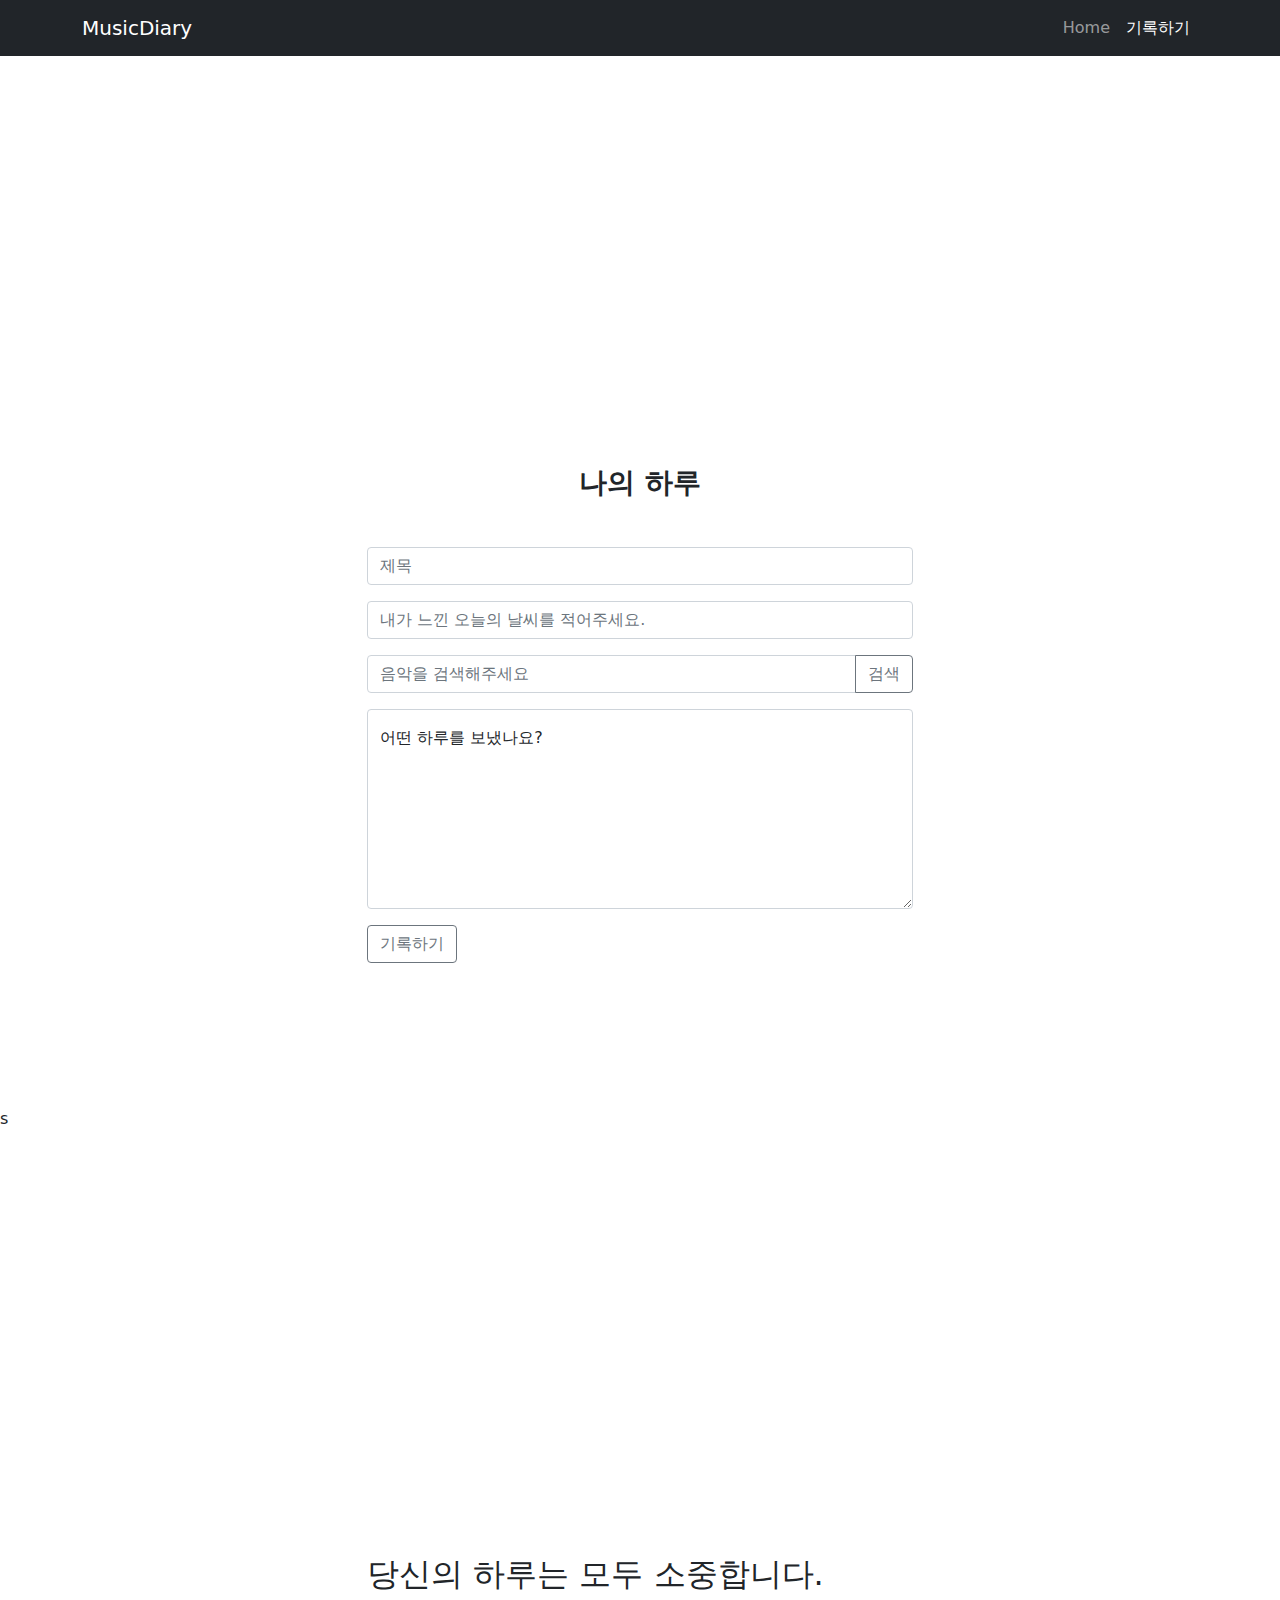
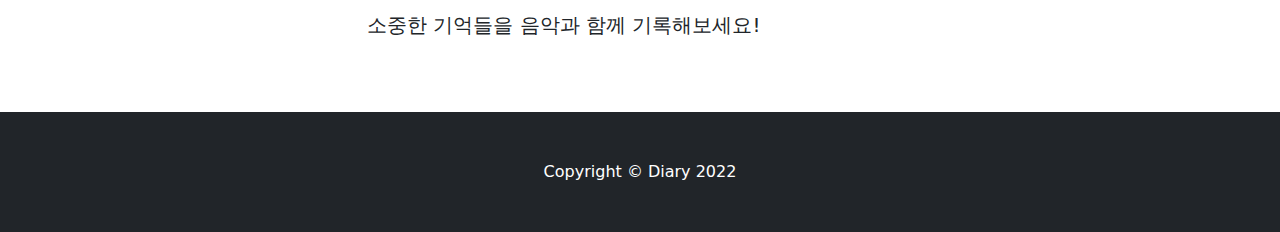
<file: src/main/resources/static/diary.html>
<!DOCTYPE html>
<html lang="ko">
<head>
    <meta charset="utf-8" />
    <meta name="viewport" content="width=device-width, initial-scale=1, shrink-to-fit=no" />
    <meta name="description" content="" />
    <meta name="author" content="" />
    <title>Diary</title>
    <!-- Favicon-->
    <link rel="icon" type="image/x-icon" href="images/favicon.ico" />
    <script src="https://ajax.googleapis.com/ajax/libs/jquery/3.5.1/jquery.min.js"></script>
    <!-- Core theme CSS (includes Bootstrap)-->
    <link href="css/styles.css" rel="stylesheet" />
    <style>
        .modal{
            display: none;
        }

        .modal.active{
            display: flex;
        }
    </style>
</head>
<body>
<!-- Responsive navbar-->
<nav class="navbar navbar-expand-lg navbar-dark bg-dark">
    <div class="container">
        <a class="navbar-brand" href="#">MusicDiary</a>
        <button class="navbar-toggler" type="button" data-bs-toggle="collapse" data-bs-target="#navbarSupportedContent" aria-controls="navbarSupportedContent" aria-expanded="false" aria-label="Toggle navigation"><span class="navbar-toggler-icon"></span></button>
        <div class="collapse navbar-collapse" id="navbarSupportedContent">
            <ul class="navbar-nav ms-auto mb-2 mb-lg-0">
                <li class="nav-item"><a class="nav-link" aria-current="page" href="index.html">Home</a></li>
                <li class="nav-item"><a class="nav-link active" href="diary.html">기록하기</a></li>
            </ul>
        </div>
    </div>
</nav>
<!-- Header - set the background image for the header in the line below-->
<header class="py-5 bg-image-full" style="background-image: url('https://source.unsplash.com/wfh8dDlNFOk/1600x900')">
    <div class="text-center my-5">
        <h1 class="text-white fs-3 fw-bolder m-3">나의 하루</h1>
        <p class="text-white-50 mb-0">음악과 함께 하는 나의 하루</p>
    </div>
</header>
<!-- Content section-->
<section class="py-5">
    <div class="container my-5">
        <div class="row justify-content-center">
            <div class="col-lg-6">
                <div class="text-center my-5">
                <h1 class="fs-3 fw-bolder m-3">나의 하루</h1>
            </div>

                <div class="input-group mb-3">
                    <input type="text" class="form-control" id="title" placeholder="제목" aria-label="Username" aria-describedby="basic-addon1">
                </div>

                <div class="input-group mb-3">
                    <input type="text" class="form-control" id="weather" placeholder="내가 느낀 오늘의 날씨를 적어주세요." aria-label="Username" aria-describedby="basic-addon1">
                </div>

                <div class="input-group mb-3">
                    <input type="text" class="form-control" id="searchWord" placeholder="음악을 검색해주세요" aria-label="Recipient's username" aria-describedby="button-addon2">
                    <button class="btn btn-outline-secondary" type="button" id="button-addon2" onclick="activeModal()">검색</button>
                </div>

                <div class="card mb-3" id="musicCard">
                    <div class="card-body">
                    </div>
                </div>


                <div class="form-floating">
                    <textarea class="form-control" id="contents" placeholder="Leave a comment here"  style="height: 200px"></textarea>
                    <label for="floatingTextarea2">어떤 하루를 보냈나요?</label>
                </div>

                <button type="button" class="btn btn-outline-secondary mt-3" onclick="writeDiary()">기록하기</button>

            </div>
        </div>
    </div>
</section>

<div class="modal" tabindex="-1">
    <div class="modal-dialog" >
        <div class="modal-content">
            <div class="modal-header" id="modalHeader">

            </div>
            <div class="modal-body">

                <ul class="list-group">

                </ul>

            </div>
            <div class="modal-footer">
                <button type="button" class="btn btn-light" data-bs-dismiss="modal" onclick="inactiveModal()">취소</button>
                <button type="button" class="btn btn-secondary" onclick="selectMusic()">곡 선택하기</button>
            </div>
        </div>
    </div>
</div>

<!-- Image element - set the background image for the header in the line below-->
<div class="py-5 bg-image-full" style="background-image: url('https://source.unsplash.com/4ulffa6qoKA/1200x800')">s
    <!-- Put anything you want here! The spacer below with inline CSS is just for demo purposes!-->
    <div style="height: 20rem"></div>
</div>
<!-- Content section-->
<section class="py-5">
    <div class="container my-2">
        <div class="row justify-content-center">
            <div class="col-lg-6">
                <h2>당신의 하루는 모두 소중합니다.</h2>
                <p class="lead mt-3">소중한 기억들을 음악과 함께 기록해보세요!</p>
            </div>
        </div>
    </div>
</section>
<!-- Footer-->
<footer class="py-5 bg-dark">
    <div class="container"><p class="m-0 text-center text-white">Copyright &copy; Diary 2022</p></div>
</footer>
<!-- Bootstrap core JS-->
<script src="https://cdn.jsdelivr.net/npm/bootstrap@5.1.3/dist/js/bootstrap.bundle.min.js"></script>
<!-- Core theme JS-->
<script src="js/diary.js"></script>
</body>
</html>
</file>
